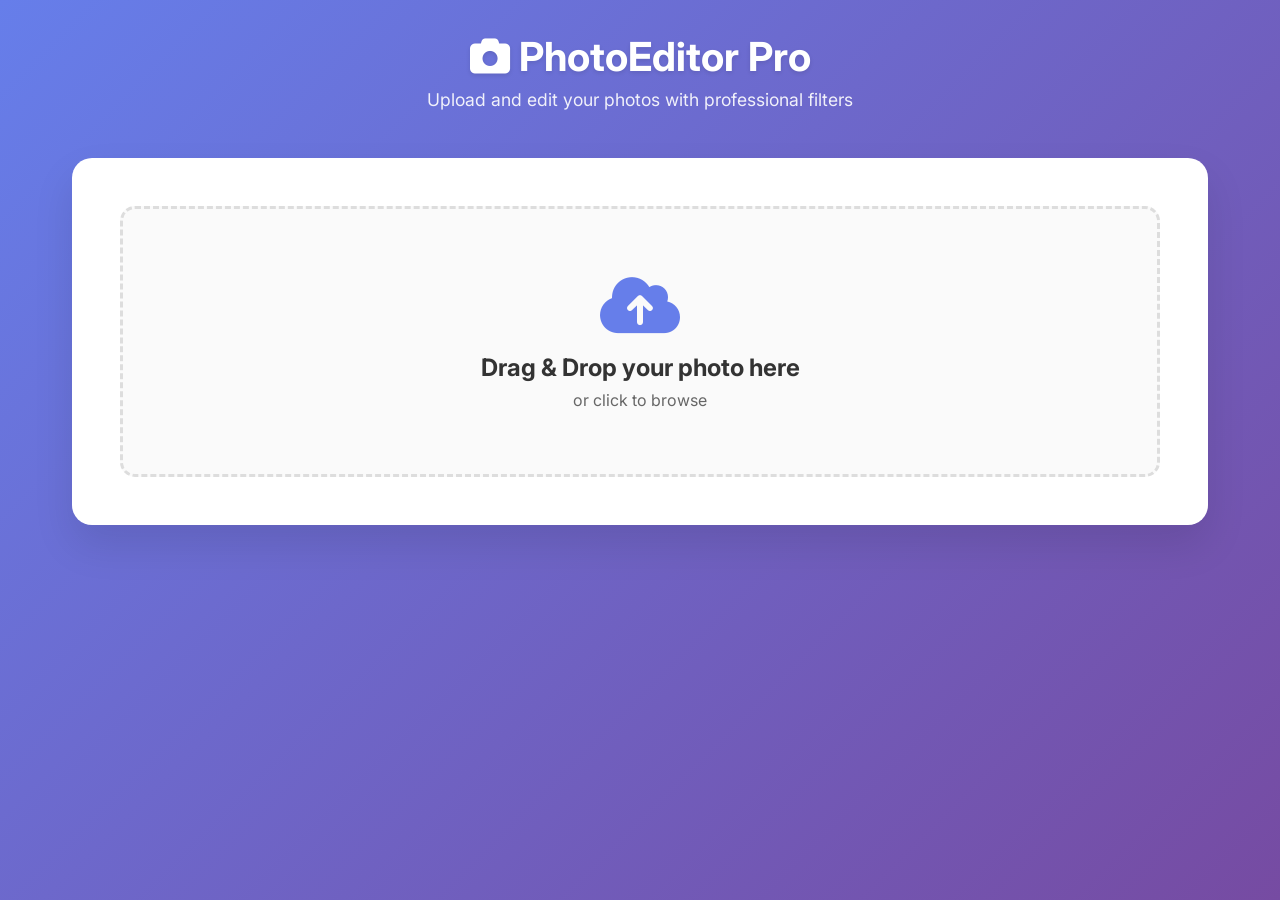
<file: index.html>
<!DOCTYPE html>
<html lang="en">
<head>
    <meta charset="UTF-8">
    <meta name="viewport" content="width=device-width, initial-scale=1.0">
    <title>PhotoEditor Pro</title>
    <link rel="stylesheet" href="style.css">
    <link href="https://fonts.googleapis.com/css2?family=Inter:wght@400;500;600;700&display=swap" rel="stylesheet">
    <link rel="stylesheet" href="https://cdnjs.cloudflare.com/ajax/libs/font-awesome/6.0.0/css/all.min.css">
</head>
<body>
    <div class="container">
        <header class="header">
            <h1><i class="fas fa-camera"></i> PhotoEditor Pro</h1>
            <p>Upload and edit your photos with professional filters</p>
        </header>

        <div class="upload-section" id="uploadSection">
            <div class="upload-area" id="uploadArea">
                <div class="upload-content">
                    <i class="fas fa-cloud-upload-alt"></i>
                    <h3>Drag & Drop your photo here</h3>
                    <p>or click to browse</p>
                    <input type="file" id="fileInput" accept="image/*" hidden>
                </div>
            </div>
        </div>

        <div class="editor-section" id="editorSection" style="display: none;">
            <div class="editor-container">
                <div class="canvas-container">
                    <canvas id="canvas"></canvas>
                </div>
                
                <div class="controls-panel">
                    <div class="controls-header">
                        <h3><i class="fas fa-magic"></i> Edit Options</h3>
                        <button class="reset-btn" id="resetBtn">
                            <i class="fas fa-undo"></i> Reset
                        </button>
                    </div>
                    
                    <div class="filter-buttons">
                        <button class="filter-btn active" data-filter="original">
                            <i class="fas fa-image"></i>
                            <span>Original</span>
                        </button>
                        <button class="filter-btn" data-filter="blackwhite">
                            <i class="fas fa-adjust"></i>
                            <span>Black & White</span>
                        </button>
                        <button class="filter-btn" data-filter="chromatic">
                            <i class="fas fa-palette"></i>
                            <span>Chromatic</span>
                        </button>
                        <button class="filter-btn" data-filter="paint">
                            <i class="fas fa-paint-brush"></i>
                            <span>Paint</span>
                        </button>
                        <button class="filter-btn" data-filter="enhanced">
                            <i class="fas fa-gem"></i>
                            <span>Enhanced</span>
                        </button>
                    </div>

                    <div class="adjustment-controls">
                        <div class="control-group">
                            <label for="brightness">Brightness</label>
                            <input type="range" id="brightness" min="-100" max="100" value="0">
                        </div>
                        <div class="control-group">
                            <label for="contrast">Contrast</label>
                            <input type="range" id="contrast" min="-100" max="100" value="0">
                        </div>
                        <div class="control-group">
                            <label for="saturation">Saturation</label>
                            <input type="range" id="saturation" min="-100" max="100" value="0">
                        </div>
                    </div>

                    <div class="action-buttons">
                        <button class="btn-secondary" id="newPhotoBtn">
                            <i class="fas fa-plus"></i> New Photo
                        </button>
                        <button class="btn-primary" id="downloadBtn">
                            <i class="fas fa-download"></i> Download
                        </button>
                    </div>
                </div>
            </div>
        </div>
    </div>

    <script src="script.js"></script>
</body>
</html>
</file>
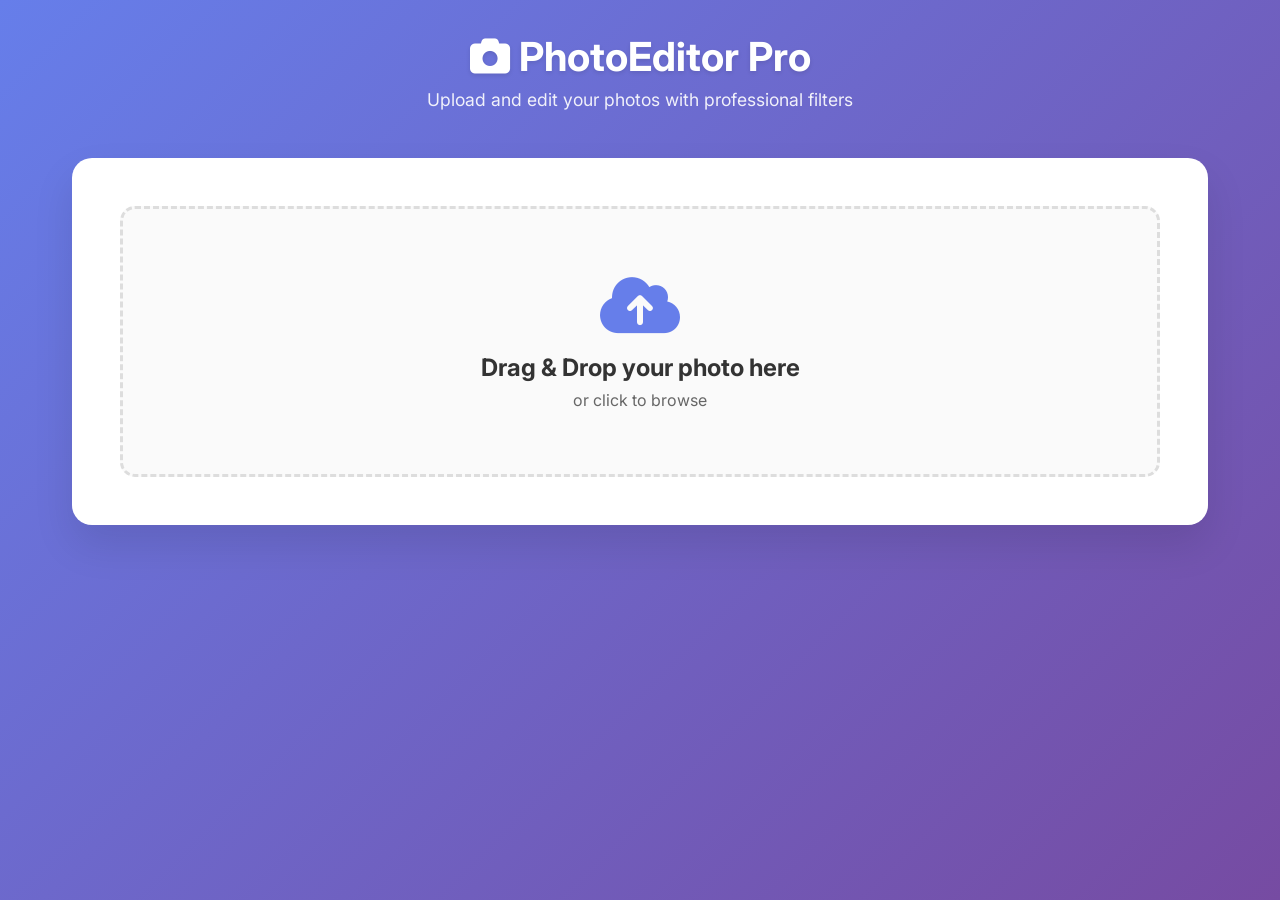
<file: photoeditor-standalone.html>
<!DOCTYPE html>
<html lang="en">
<head>
    <meta charset="UTF-8">
    <meta name="viewport" content="width=device-width, initial-scale=1.0">
    <title>PhotoEditor Pro - Standalone</title>
    <link href="https://fonts.googleapis.com/css2?family=Inter:wght@400;500;600;700&display=swap" rel="stylesheet">
    <link rel="stylesheet" href="https://cdnjs.cloudflare.com/ajax/libs/font-awesome/6.0.0/css/all.min.css">
    <style>
        * {
            margin: 0;
            padding: 0;
            box-sizing: border-box;
        }

        body {
            font-family: 'Inter', sans-serif;
            background: linear-gradient(135deg, #667eea 0%, #764ba2 100%);
            min-height: 100vh;
            color: #333;
        }

        .container {
            max-width: 1200px;
            margin: 0 auto;
            padding: 2rem;
        }

        .header {
            text-align: center;
            margin-bottom: 3rem;
            color: white;
        }

        .header h1 {
            font-size: 2.5rem;
            font-weight: 700;
            margin-bottom: 0.5rem;
            text-shadow: 0 2px 4px rgba(0,0,0,0.1);
        }

        .header p {
            font-size: 1.1rem;
            opacity: 0.9;
        }

        .upload-section {
            background: white;
            border-radius: 20px;
            box-shadow: 0 20px 40px rgba(0,0,0,0.1);
            padding: 3rem;
            margin-bottom: 2rem;
        }

        .upload-area {
            border: 3px dashed #ddd;
            border-radius: 15px;
            padding: 4rem 2rem;
            text-align: center;
            cursor: pointer;
            transition: all 0.3s ease;
            background: #fafafa;
        }

        .upload-area:hover {
            border-color: #667eea;
            background: #f0f4ff;
        }

        .upload-area.drag-over {
            border-color: #667eea;
            background: #e8f0fe;
            transform: scale(1.02);
        }

        .upload-content i {
            font-size: 4rem;
            color: #667eea;
            margin-bottom: 1rem;
        }

        .upload-content h3 {
            font-size: 1.5rem;
            margin-bottom: 0.5rem;
            color: #333;
        }

        .upload-content p {
            color: #666;
            font-size: 1rem;
        }

        .editor-section {
            background: white;
            border-radius: 20px;
            box-shadow: 0 20px 40px rgba(0,0,0,0.1);
            overflow: hidden;
        }

        .editor-container {
            display: grid;
            grid-template-columns: 1fr 350px;
            min-height: 600px;
        }

        .canvas-container {
            background: #f8f9fa;
            display: flex;
            align-items: center;
            justify-content: center;
            padding: 2rem;
        }

        #canvas {
            max-width: 100%;
            max-height: 100%;
            border-radius: 10px;
            box-shadow: 0 10px 30px rgba(0,0,0,0.2);
        }

        .controls-panel {
            background: white;
            padding: 2rem;
            border-left: 1px solid #eee;
        }

        .controls-header {
            display: flex;
            justify-content: space-between;
            align-items: center;
            margin-bottom: 2rem;
        }

        .controls-header h3 {
            font-size: 1.3rem;
            color: #333;
        }

        .reset-btn {
            background: #f1f3f4;
            border: none;
            padding: 0.7rem 1rem;
            border-radius: 8px;
            cursor: pointer;
            font-size: 0.9rem;
            transition: all 0.3s ease;
            color: #666;
        }

        .reset-btn:hover {
            background: #e8eaed;
            color: #333;
        }

        .filter-buttons {
            display: grid;
            gap: 0.8rem;
            margin-bottom: 2rem;
        }

        .filter-btn {
            background: #f8f9fa;
            border: 2px solid transparent;
            padding: 1rem;
            border-radius: 12px;
            cursor: pointer;
            transition: all 0.3s ease;
            display: flex;
            align-items: center;
            gap: 0.8rem;
            font-size: 0.9rem;
            color: #666;
        }

        .filter-btn:hover {
            background: #e8f0fe;
            border-color: #667eea;
            color: #667eea;
        }

        .filter-btn.active {
            background: #667eea;
            color: white;
            border-color: #667eea;
        }

        .filter-btn i {
            font-size: 1.2rem;
        }

        .adjustment-controls {
            margin-bottom: 2rem;
        }

        .control-group {
            margin-bottom: 1.5rem;
        }

        .control-group label {
            display: block;
            margin-bottom: 0.5rem;
            font-weight: 500;
            color: #333;
            font-size: 0.9rem;
        }

        .control-group input[type="range"] {
            width: 100%;
            height: 6px;
            border-radius: 3px;
            background: #ddd;
            outline: none;
            -webkit-appearance: none;
        }

        .control-group input[type="range"]::-webkit-slider-thumb {
            -webkit-appearance: none;
            appearance: none;
            width: 18px;
            height: 18px;
            border-radius: 50%;
            background: #667eea;
            cursor: pointer;
        }

        .control-group input[type="range"]::-moz-range-thumb {
            width: 18px;
            height: 18px;
            border-radius: 50%;
            background: #667eea;
            cursor: pointer;
            border: none;
        }

        .action-buttons {
            display: grid;
            gap: 1rem;
        }

        .btn-primary, .btn-secondary {
            padding: 1rem 1.5rem;
            border-radius: 12px;
            border: none;
            cursor: pointer;
            font-size: 1rem;
            font-weight: 500;
            transition: all 0.3s ease;
            display: flex;
            align-items: center;
            justify-content: center;
            gap: 0.5rem;
        }

        .btn-primary {
            background: #667eea;
            color: white;
        }

        .btn-primary:hover {
            background: #5a6fd8;
            transform: translateY(-2px);
        }

        .btn-secondary {
            background: #f1f3f4;
            color: #666;
        }

        .btn-secondary:hover {
            background: #e8eaed;
            color: #333;
        }

        .notification {
            position: fixed;
            top: 20px;
            right: 20px;
            background: #4caf50;
            color: white;
            padding: 1rem 1.5rem;
            border-radius: 8px;
            box-shadow: 0 4px 12px rgba(0,0,0,0.2);
            z-index: 1000;
            animation: slideIn 0.3s ease;
        }

        .notification.error {
            background: #f44336;
        }

        @keyframes slideIn {
            from {
                transform: translateX(100%);
                opacity: 0;
            }
            to {
                transform: translateX(0);
                opacity: 1;
            }
        }

        @media (max-width: 768px) {
            .container {
                padding: 1rem;
            }
            
            .header h1 {
                font-size: 2rem;
            }
            
            .upload-section {
                padding: 2rem;
            }
            
            .upload-area {
                padding: 2rem 1rem;
            }
            
            .editor-container {
                grid-template-columns: 1fr;
            }
            
            .controls-panel {
                border-left: none;
                border-top: 1px solid #eee;
            }
            
            .canvas-container {
                padding: 1rem;
            }
        }
    </style>
</head>
<body>
    <div class="container">
        <header class="header">
            <h1><i class="fas fa-camera"></i> PhotoEditor Pro</h1>
            <p>Upload and edit your photos with professional filters</p>
        </header>

        <div class="upload-section" id="uploadSection">
            <div class="upload-area" id="uploadArea">
                <div class="upload-content">
                    <i class="fas fa-cloud-upload-alt"></i>
                    <h3>Drag & Drop your photo here</h3>
                    <p>or click to browse</p>
                    <input type="file" id="fileInput" accept="image/*" hidden>
                </div>
            </div>
        </div>

        <div class="editor-section" id="editorSection" style="display: none;">
            <div class="editor-container">
                <div class="canvas-container">
                    <canvas id="canvas"></canvas>
                </div>
                
                <div class="controls-panel">
                    <div class="controls-header">
                        <h3><i class="fas fa-magic"></i> Edit Options</h3>
                        <button class="reset-btn" id="resetBtn">
                            <i class="fas fa-undo"></i> Reset
                        </button>
                    </div>
                    
                    <div class="filter-buttons">
                        <button class="filter-btn active" data-filter="original">
                            <i class="fas fa-image"></i>
                            <span>Original</span>
                        </button>
                        <button class="filter-btn" data-filter="blackwhite">
                            <i class="fas fa-adjust"></i>
                            <span>Black & White</span>
                        </button>
                        <button class="filter-btn" data-filter="chromatic">
                            <i class="fas fa-palette"></i>
                            <span>Chromatic</span>
                        </button>
                        <button class="filter-btn" data-filter="paint">
                            <i class="fas fa-paint-brush"></i>
                            <span>Paint</span>
                        </button>
                        <button class="filter-btn" data-filter="enhanced">
                            <i class="fas fa-gem"></i>
                            <span>Enhanced</span>
                        </button>
                    </div>

                    <div class="adjustment-controls">
                        <div class="control-group">
                            <label for="brightness">Brightness</label>
                            <input type="range" id="brightness" min="-100" max="100" value="0">
                        </div>
                        <div class="control-group">
                            <label for="contrast">Contrast</label>
                            <input type="range" id="contrast" min="-100" max="100" value="0">
                        </div>
                        <div class="control-group">
                            <label for="saturation">Saturation</label>
                            <input type="range" id="saturation" min="-100" max="100" value="0">
                        </div>
                    </div>

                    <div class="action-buttons">
                        <button class="btn-secondary" id="newPhotoBtn">
                            <i class="fas fa-plus"></i> New Photo
                        </button>
                        <button class="btn-primary" id="downloadBtn">
                            <i class="fas fa-download"></i> Download
                        </button>
                    </div>
                </div>
            </div>
        </div>
    </div>

    <script>
        class PhotoEditor {
            constructor() {
                this.canvas = document.getElementById('canvas');
                this.ctx = this.canvas.getContext('2d');
                this.originalImageData = null;
                this.currentImageData = null;
                this.originalImage = null;
                this.currentFilter = 'original';
                this.adjustments = {
                    brightness: 0,
                    contrast: 0,
                    saturation: 0
                };
                
                this.init();
            }
            
            init() {
                this.setupEventListeners();
                this.setupDragAndDrop();
            }
            
            setupEventListeners() {
                document.getElementById('fileInput').addEventListener('change', (e) => {
                    this.handleFileSelect(e.target.files[0]);
                });
                
                document.getElementById('uploadArea').addEventListener('click', () => {
                    document.getElementById('fileInput').click();
                });
                
                document.querySelectorAll('.filter-btn').forEach(btn => {
                    btn.addEventListener('click', (e) => {
                        this.selectFilter(e.currentTarget.dataset.filter);
                    });
                });
                
                document.getElementById('brightness').addEventListener('input', (e) => {
                    this.adjustments.brightness = parseInt(e.target.value);
                    this.applyCurrentFilter();
                });
                
                document.getElementById('contrast').addEventListener('input', (e) => {
                    this.adjustments.contrast = parseInt(e.target.value);
                    this.applyCurrentFilter();
                });
                
                document.getElementById('saturation').addEventListener('input', (e) => {
                    this.adjustments.saturation = parseInt(e.target.value);
                    this.applyCurrentFilter();
                });
                
                document.getElementById('resetBtn').addEventListener('click', () => {
                    this.resetAdjustments();
                });
                
                document.getElementById('newPhotoBtn').addEventListener('click', () => {
                    this.startNewPhoto();
                });
                
                document.getElementById('downloadBtn').addEventListener('click', () => {
                    this.downloadImage();
                });
            }
            
            setupDragAndDrop() {
                const uploadArea = document.getElementById('uploadArea');
                
                uploadArea.addEventListener('dragover', (e) => {
                    e.preventDefault();
                    uploadArea.classList.add('drag-over');
                });
                
                uploadArea.addEventListener('dragleave', () => {
                    uploadArea.classList.remove('drag-over');
                });
                
                uploadArea.addEventListener('drop', (e) => {
                    e.preventDefault();
                    uploadArea.classList.remove('drag-over');
                    
                    const files = e.dataTransfer.files;
                    if (files.length > 0) {
                        this.handleFileSelect(files[0]);
                    }
                });
            }
            
            handleFileSelect(file) {
                if (!file || !file.type.startsWith('image/')) {
                    this.showNotification('Please select a valid image file', 'error');
                    return;
                }
                
                const reader = new FileReader();
                reader.onload = (e) => {
                    this.loadImage(e.target.result);
                };
                reader.readAsDataURL(file);
            }
            
            loadImage(src) {
                const img = new Image();
                img.onload = () => {
                    this.originalImage = img;
                    this.setupCanvas(img);
                    this.showEditor();
                    this.showNotification('Image loaded successfully!');
                };
                img.src = src;
            }
            
            setupCanvas(img) {
                const maxWidth = 800;
                const maxHeight = 600;
                
                let { width, height } = img;
                
                if (width > maxWidth || height > maxHeight) {
                    const ratio = Math.min(maxWidth / width, maxHeight / height);
                    width *= ratio;
                    height *= ratio;
                }
                
                this.canvas.width = width;
                this.canvas.height = height;
                this.ctx.drawImage(img, 0, 0, width, height);
                this.originalImageData = this.ctx.getImageData(0, 0, width, height);
                this.currentImageData = this.ctx.getImageData(0, 0, width, height);
            }
            
            showEditor() {
                document.getElementById('uploadSection').style.display = 'none';
                document.getElementById('editorSection').style.display = 'block';
            }
            
            selectFilter(filter) {
                document.querySelectorAll('.filter-btn').forEach(btn => {
                    btn.classList.remove('active');
                });
                document.querySelector(`[data-filter="${filter}"]`).classList.add('active');
                
                this.currentFilter = filter;
                this.applyCurrentFilter();
            }
            
            applyCurrentFilter() {
                this.currentImageData = new ImageData(
                    new Uint8ClampedArray(this.originalImageData.data),
                    this.originalImageData.width,
                    this.originalImageData.height
                );
                
                switch (this.currentFilter) {
                    case 'blackwhite':
                        this.applyBlackWhiteFilter();
                        break;
                    case 'chromatic':
                        this.applyChromaticFilter();
                        break;
                    case 'paint':
                        this.applyPaintFilter();
                        break;
                    case 'enhanced':
                        this.applyEnhancedFilter();
                        break;
                }
                
                this.applyAdjustments();
                this.ctx.putImageData(this.currentImageData, 0, 0);
            }
            
            applyBlackWhiteFilter() {
                const data = this.currentImageData.data;
                
                for (let i = 0; i < data.length; i += 4) {
                    const r = data[i];
                    const g = data[i + 1];
                    const b = data[i + 2];
                    const gray = 0.299 * r + 0.587 * g + 0.114 * b;
                    
                    data[i] = gray;
                    data[i + 1] = gray;
                    data[i + 2] = gray;
                }
            }
            
            applyChromaticFilter() {
                const data = this.currentImageData.data;
                
                for (let i = 0; i < data.length; i += 4) {
                    data[i] = Math.min(255, data[i] * 1.2);
                    data[i + 1] = Math.min(255, data[i + 1] * 1.1);
                    data[i + 2] = Math.min(255, data[i + 2] * 1.3);
                }
            }
            
            applyPaintFilter() {
                const data = this.currentImageData.data;
                const width = this.currentImageData.width;
                const height = this.currentImageData.height;
                const originalData = new Uint8ClampedArray(data);
                
                for (let y = 1; y < height - 1; y++) {
                    for (let x = 1; x < width - 1; x++) {
                        const i = (y * width + x) * 4;
                        const neighbors = [
                            (y - 1) * width + x,
                            (y + 1) * width + x,
                            y * width + (x - 1),
                            y * width + (x + 1)
                        ];
                        
                        let avgR = 0, avgG = 0, avgB = 0;
                        for (const n of neighbors) {
                            const ni = n * 4;
                            avgR += originalData[ni];
                            avgG += originalData[ni + 1];
                            avgB += originalData[ni + 2];
                        }
                        
                        avgR /= neighbors.length;
                        avgG /= neighbors.length;
                        avgB /= neighbors.length;
                        
                        data[i] = (data[i] + avgR) / 2;
                        data[i + 1] = (data[i + 1] + avgG) / 2;
                        data[i + 2] = (data[i + 2] + avgB) / 2;
                    }
                }
            }
            
            applyEnhancedFilter() {
                const data = this.currentImageData.data;
                
                for (let i = 0; i < data.length; i += 4) {
                    let r = data[i];
                    let g = data[i + 1];
                    let b = data[i + 2];
                    
                    r = ((r / 255 - 0.5) * 1.5 + 0.5) * 255;
                    g = ((g / 255 - 0.5) * 1.5 + 0.5) * 255;
                    b = ((b / 255 - 0.5) * 1.5 + 0.5) * 255;
                    
                    data[i] = Math.max(0, Math.min(255, r));
                    data[i + 1] = Math.max(0, Math.min(255, g));
                    data[i + 2] = Math.max(0, Math.min(255, b));
                }
            }
            
            applyAdjustments() {
                const data = this.currentImageData.data;
                
                for (let i = 0; i < data.length; i += 4) {
                    let r = data[i];
                    let g = data[i + 1];
                    let b = data[i + 2];
                    
                    r += this.adjustments.brightness * 2.55;
                    g += this.adjustments.brightness * 2.55;
                    b += this.adjustments.brightness * 2.55;
                    
                    const contrast = (this.adjustments.contrast + 100) / 100;
                    r = ((r / 255 - 0.5) * contrast + 0.5) * 255;
                    g = ((g / 255 - 0.5) * contrast + 0.5) * 255;
                    b = ((b / 255 - 0.5) * contrast + 0.5) * 255;
                    
                    const gray = 0.299 * r + 0.587 * g + 0.114 * b;
                    const saturation = (this.adjustments.saturation + 100) / 100;
                    r = gray + (r - gray) * saturation;
                    g = gray + (g - gray) * saturation;
                    b = gray + (b - gray) * saturation;
                    
                    data[i] = Math.max(0, Math.min(255, r));
                    data[i + 1] = Math.max(0, Math.min(255, g));
                    data[i + 2] = Math.max(0, Math.min(255, b));
                }
            }
            
            resetAdjustments() {
                this.adjustments = { brightness: 0, contrast: 0, saturation: 0 };
                document.getElementById('brightness').value = 0;
                document.getElementById('contrast').value = 0;
                document.getElementById('saturation').value = 0;
                this.applyCurrentFilter();
                this.showNotification('Adjustments reset');
            }
            
            startNewPhoto() {
                document.getElementById('uploadSection').style.display = 'block';
                document.getElementById('editorSection').style.display = 'none';
                this.originalImageData = null;
                this.currentImageData = null;
                this.originalImage = null;
                this.currentFilter = 'original';
                this.resetAdjustments();
                document.querySelectorAll('.filter-btn').forEach(btn => btn.classList.remove('active'));
                document.querySelector('[data-filter="original"]').classList.add('active');
            }
            
            downloadImage() {
                const link = document.createElement('a');
                link.download = `edited-photo-${Date.now()}.png`;
                link.href = this.canvas.toDataURL();
                link.click();
                this.showNotification('Image downloaded successfully!');
            }
            
            showNotification(message, type = 'success') {
                const notification = document.createElement('div');
                notification.className = `notification ${type}`;
                notification.textContent = message;
                document.body.appendChild(notification);
                setTimeout(() => notification.remove(), 3000);
            }
        }

        document.addEventListener('DOMContentLoaded', () => {
            new PhotoEditor();
        });
    </script>
</body>
</html>
</file>
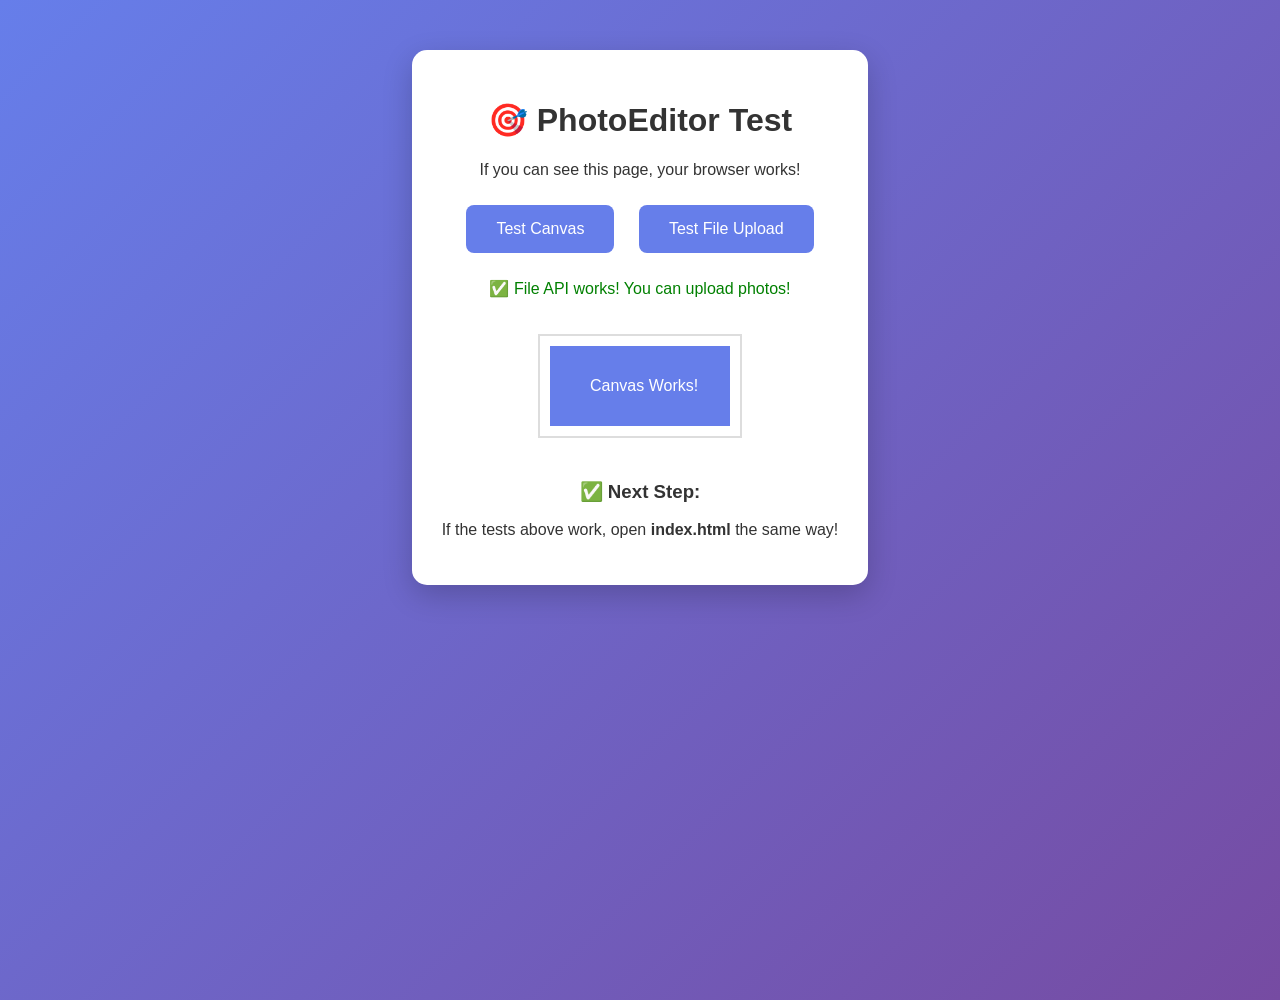
<file: test.html>
<!DOCTYPE html>
<html>
<head>
    <title>PhotoEditor Test</title>
    <style>
        body { 
            font-family: Arial, sans-serif; 
            text-align: center; 
            padding: 50px; 
            background: linear-gradient(135deg, #667eea 0%, #764ba2 100%);
            color: white;
            min-height: 100vh;
            margin: 0;
        }
        .test-box { 
            background: white; 
            color: #333; 
            padding: 30px; 
            border-radius: 15px; 
            display: inline-block;
            box-shadow: 0 10px 30px rgba(0,0,0,0.2);
        }
        button { 
            background: #667eea; 
            color: white; 
            border: none; 
            padding: 15px 30px; 
            border-radius: 8px; 
            cursor: pointer; 
            font-size: 16px;
            margin: 10px;
        }
        canvas { 
            border: 2px solid #ddd; 
            margin: 20px;
        }
    </style>
</head>
<body>
    <div class="test-box">
        <h1>🎯 PhotoEditor Test</h1>
        <p>If you can see this page, your browser works!</p>
        
        <button onclick="testCanvas()">Test Canvas</button>
        <button onclick="testFileAPI()">Test File Upload</button>
        
        <div id="result"></div>
        <canvas id="testCanvas" width="200" height="100"></canvas>
        
        <h3>✅ Next Step:</h3>
        <p>If the tests above work, open <strong>index.html</strong> the same way!</p>
    </div>

    <script>
        function testCanvas() {
            const canvas = document.getElementById('testCanvas');
            const ctx = canvas.getContext('2d');
            
            // Draw a simple test
            ctx.fillStyle = '#667eea';
            ctx.fillRect(10, 10, 180, 80);
            ctx.fillStyle = 'white';
            ctx.font = '16px Arial';
            ctx.fillText('Canvas Works!', 50, 55);
            
            document.getElementById('result').innerHTML = '<p style="color: green;">✅ Canvas API works!</p>';
        }
        
        function testFileAPI() {
            if (window.File && window.FileReader && window.FileList && window.Blob) {
                document.getElementById('result').innerHTML = '<p style="color: green;">✅ File API works! You can upload photos!</p>';
            } else {
                document.getElementById('result').innerHTML = '<p style="color: red;">❌ File API not supported in this browser</p>';
            }
        }
        
        // Auto-run tests
        window.onload = function() {
            testCanvas();
            testFileAPI();
        }
    </script>
</body>
</html>
</file>
<file: style.css>
* {
    margin: 0;
    padding: 0;
    box-sizing: border-box;
}

body {
    font-family: 'Inter', sans-serif;
    background: linear-gradient(135deg, #667eea 0%, #764ba2 100%);
    min-height: 100vh;
    color: #333;
}

.container {
    max-width: 1200px;
    margin: 0 auto;
    padding: 2rem;
}

.header {
    text-align: center;
    margin-bottom: 3rem;
    color: white;
}

.header h1 {
    font-size: 2.5rem;
    font-weight: 700;
    margin-bottom: 0.5rem;
    text-shadow: 0 2px 4px rgba(0,0,0,0.1);
}

.header p {
    font-size: 1.1rem;
    opacity: 0.9;
}

.upload-section {
    background: white;
    border-radius: 20px;
    box-shadow: 0 20px 40px rgba(0,0,0,0.1);
    padding: 3rem;
    margin-bottom: 2rem;
}

.upload-area {
    border: 3px dashed #ddd;
    border-radius: 15px;
    padding: 4rem 2rem;
    text-align: center;
    cursor: pointer;
    transition: all 0.3s ease;
    background: #fafafa;
}

.upload-area:hover {
    border-color: #667eea;
    background: #f0f4ff;
}

.upload-area.drag-over {
    border-color: #667eea;
    background: #e8f0fe;
    transform: scale(1.02);
}

.upload-content i {
    font-size: 4rem;
    color: #667eea;
    margin-bottom: 1rem;
}

.upload-content h3 {
    font-size: 1.5rem;
    margin-bottom: 0.5rem;
    color: #333;
}

.upload-content p {
    color: #666;
    font-size: 1rem;
}

.editor-section {
    background: white;
    border-radius: 20px;
    box-shadow: 0 20px 40px rgba(0,0,0,0.1);
    overflow: hidden;
}

.editor-container {
    display: grid;
    grid-template-columns: 1fr 350px;
    min-height: 600px;
}

.canvas-container {
    background: #f8f9fa;
    display: flex;
    align-items: center;
    justify-content: center;
    padding: 2rem;
}

#canvas {
    max-width: 100%;
    max-height: 100%;
    border-radius: 10px;
    box-shadow: 0 10px 30px rgba(0,0,0,0.2);
}

.controls-panel {
    background: white;
    padding: 2rem;
    border-left: 1px solid #eee;
}

.controls-header {
    display: flex;
    justify-content: space-between;
    align-items: center;
    margin-bottom: 2rem;
}

.controls-header h3 {
    font-size: 1.3rem;
    color: #333;
}

.reset-btn {
    background: #f1f3f4;
    border: none;
    padding: 0.7rem 1rem;
    border-radius: 8px;
    cursor: pointer;
    font-size: 0.9rem;
    transition: all 0.3s ease;
    color: #666;
}

.reset-btn:hover {
    background: #e8eaed;
    color: #333;
}

.filter-buttons {
    display: grid;
    gap: 0.8rem;
    margin-bottom: 2rem;
}

.filter-btn {
    background: #f8f9fa;
    border: 2px solid transparent;
    padding: 1rem;
    border-radius: 12px;
    cursor: pointer;
    transition: all 0.3s ease;
    display: flex;
    align-items: center;
    gap: 0.8rem;
    font-size: 0.9rem;
    color: #666;
}

.filter-btn:hover {
    background: #e8f0fe;
    border-color: #667eea;
    color: #667eea;
}

.filter-btn.active {
    background: #667eea;
    color: white;
    border-color: #667eea;
}

.filter-btn i {
    font-size: 1.2rem;
}

.adjustment-controls {
    margin-bottom: 2rem;
}

.control-group {
    margin-bottom: 1.5rem;
}

.control-group label {
    display: block;
    margin-bottom: 0.5rem;
    font-weight: 500;
    color: #333;
    font-size: 0.9rem;
}

.control-group input[type="range"] {
    width: 100%;
    height: 6px;
    border-radius: 3px;
    background: #ddd;
    outline: none;
    -webkit-appearance: none;
}

.control-group input[type="range"]::-webkit-slider-thumb {
    -webkit-appearance: none;
    appearance: none;
    width: 18px;
    height: 18px;
    border-radius: 50%;
    background: #667eea;
    cursor: pointer;
}

.control-group input[type="range"]::-moz-range-thumb {
    width: 18px;
    height: 18px;
    border-radius: 50%;
    background: #667eea;
    cursor: pointer;
    border: none;
}

.action-buttons {
    display: grid;
    gap: 1rem;
}

.btn-primary, .btn-secondary {
    padding: 1rem 1.5rem;
    border-radius: 12px;
    border: none;
    cursor: pointer;
    font-size: 1rem;
    font-weight: 500;
    transition: all 0.3s ease;
    display: flex;
    align-items: center;
    justify-content: center;
    gap: 0.5rem;
}

.btn-primary {
    background: #667eea;
    color: white;
}

.btn-primary:hover {
    background: #5a6fd8;
    transform: translateY(-2px);
}

.btn-secondary {
    background: #f1f3f4;
    color: #666;
}

.btn-secondary:hover {
    background: #e8eaed;
    color: #333;
}

/* Responsive Design */
@media (max-width: 768px) {
    .container {
        padding: 1rem;
    }
    
    .header h1 {
        font-size: 2rem;
    }
    
    .upload-section {
        padding: 2rem;
    }
    
    .upload-area {
        padding: 2rem 1rem;
    }
    
    .editor-container {
        grid-template-columns: 1fr;
    }
    
    .controls-panel {
        border-left: none;
        border-top: 1px solid #eee;
    }
    
    .canvas-container {
        padding: 1rem;
    }
}

/* Loading Animation */
.loading {
    display: inline-block;
    width: 20px;
    height: 20px;
    border: 3px solid #f3f3f3;
    border-top: 3px solid #667eea;
    border-radius: 50%;
    animation: spin 1s linear infinite;
}

@keyframes spin {
    0% { transform: rotate(0deg); }
    100% { transform: rotate(360deg); }
}

/* Notification Styles */
.notification {
    position: fixed;
    top: 20px;
    right: 20px;
    background: #4caf50;
    color: white;
    padding: 1rem 1.5rem;
    border-radius: 8px;
    box-shadow: 0 4px 12px rgba(0,0,0,0.2);
    z-index: 1000;
    animation: slideIn 0.3s ease;
}

.notification.error {
    background: #f44336;
}

@keyframes slideIn {
    from {
        transform: translateX(100%);
        opacity: 0;
    }
    to {
        transform: translateX(0);
        opacity: 1;
    }
}
</file>
